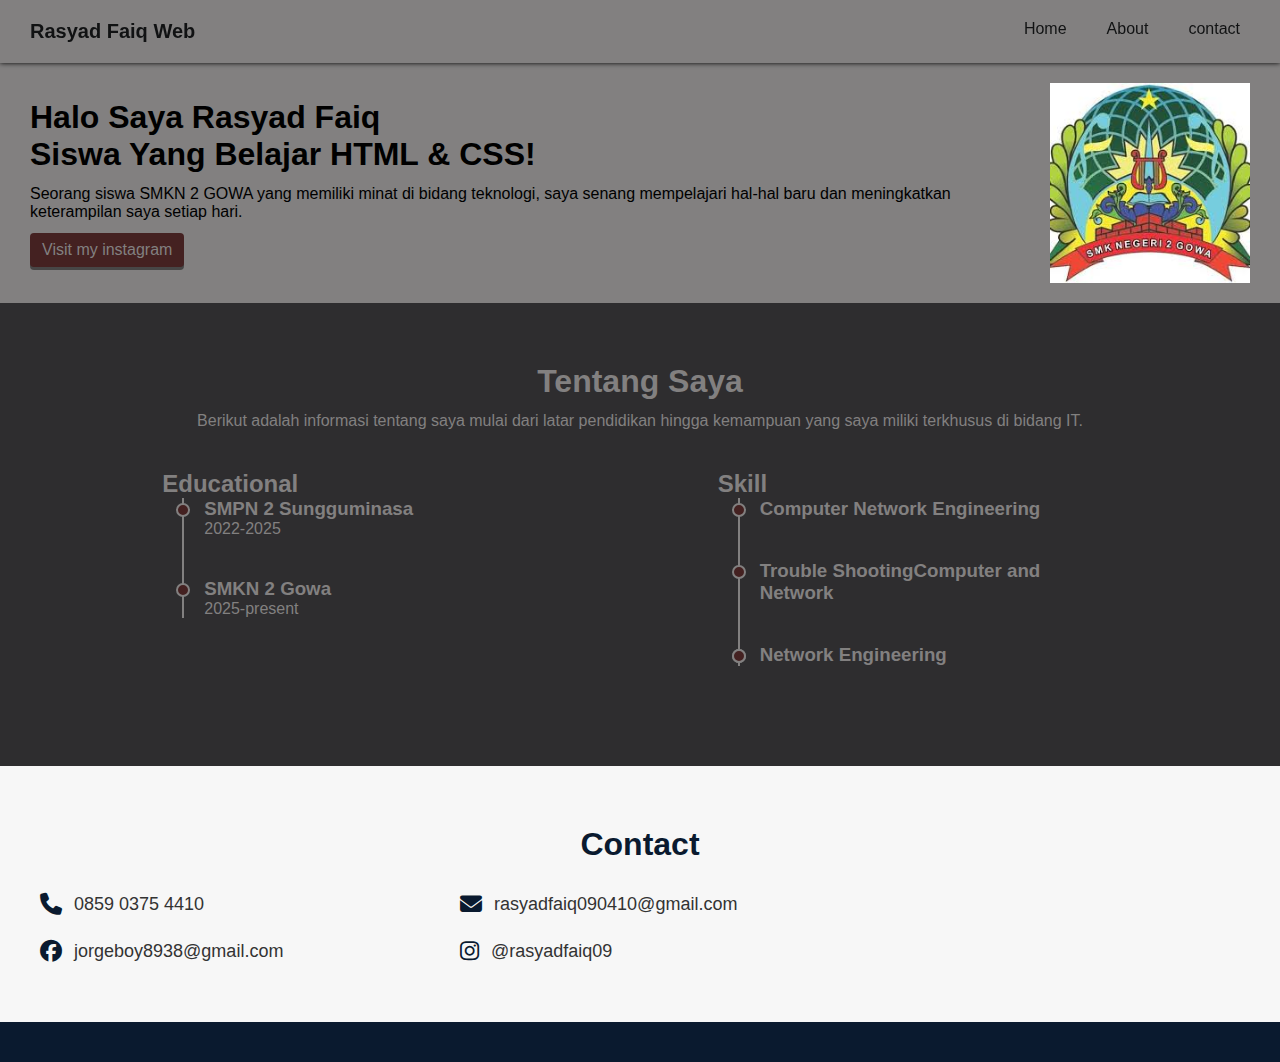
<file: index.html>
<!DOCTYPE html>
<html lang="en">

<head>
    <meta charset="UTF-8">
    <meta name="viewport" content="width=a, initial-scale=1.0">
    <title>my website</title>
    <link rel="stylesheet" href="assetss/css/style.css">
    <link
    rel="stylesheet"
    href="https://cdnjs.cloudflare.com/ajax/libs/font-awesome/6.5.0/css/all.min.css"/>
</head>

<body>
    <nav>

        <a href="" class="nama">Rasyad Faiq Web</a>
        <ul class="menu-navbar">
            <li><a href="#home">Home</a></li>
            <li><a href="#about">About</a></li>
            <li><a href="#contact">contact</a></li>
        </ul>
    </nav>
    <section id="home">
        <div>
            <h1>Halo Saya Rasyad Faiq<br />Siswa Yang Belajar HTML & CSS!</h1>
            <p>
                Seorang siswa SMKN 2 GOWA yang memiliki minat di bidang teknologi,
saya senang mempelajari hal-hal baru dan meningkatkan keterampilan saya setiap hari.
            </p>
            <a href="http://www.instagram.com/rasyadfaiq09">Visit my instagram</a>
        </div>
        <img src="assetss/img/LOGO SEKOLAH FAIQ.jpeg"alt="" />
        </section>
        <section id="about"> 
      <div class="info-about"> 
        <h1>Tentang Saya</h1> 
        <p> 
          Berikut adalah informasi tentang saya mulai dari latar pendidikan 
          hingga kemampuan yang saya miliki terkhusus di bidang IT. 
        </p> 
      </div> 
      <div class="content-about"> 
        <div class="timeline-container"> 
          <h2>Educational</h2> 
          <div class="timeline"> 
            <div class="timeline-item"> 
              <div class="dot"></div> 
              <div class="content"> 
                <h3>SMPN 2 Sungguminasa</h3> 
                <p>2022-2025</p> 
              </div> 
            </div> 
            <div class="timeline-item"> 
              <div class="dot"></div> 
              <div class="content"> 
                <h3>SMKN 2 Gowa</h3> 
                <p>2025-present</p> 
              </div> 
            </div> 
          </div> 
        </div> 
        <div class="timeline-container"> 
          <h2>Skill</h2> 
          <div class="timeline"> 
            <div class="timeline-item"> 
              <div class="dot"></div> 
              <div class="content"> 
                <h3>Computer Network Engineering </h3> 
              </div> 
            </div> 
            <div class="timeline-item"> 
              <div class="dot"></div> 
              <div class="content"> 
                <h3>Trouble ShootingComputer and Network</h3> 
              </div> 
            </div> 
            <div class="timeline-item"> 
              <div class="dot"></div> 
              <div class="content"> 
                <h3></h3> 
              </div> 
            </div> 
            <div class="timeline-item"> 
              <div class="dot"></div> 
              <div class="content"> 
                <h3>Network Engineering</h3> 
              </div> 
            </div> 
          </div> 
        </div> 
      </div> 
    </section>
    <section class="contact-section"> 
      <h2>Contact</h2> 
      <div class="contact-grid"> 
        <div class="contact-item"> 
          <i class="fa-solid fa-phone"></i> 
          <span>0859 0375 4410</span> 
        </div> 
        <div class="contact-item"> 
          <i class="fa-solid fa-envelope"></i> 
          <span>rasyadfaiq090410@gmail.com</span> 
        </div> 
        <div class="contact-item"> 
    
        </div> 
        <div class="contact-item"> 
          <i class="fa-brands fa-facebook"></i> 
          <span>jorgeboy8938@gmail.com</span> 
        </div> 
        <div class="contact-item"> 
          <i class="fa-brands fa-instagram"></i> 
          <span>@rasyadfaiq09</span> 
        </div> 
        <div class="contact-item"> 
          
        </div> 
      </div> 
    </section> 
 
    <footer>
</body>
<source>

</html>
</file>
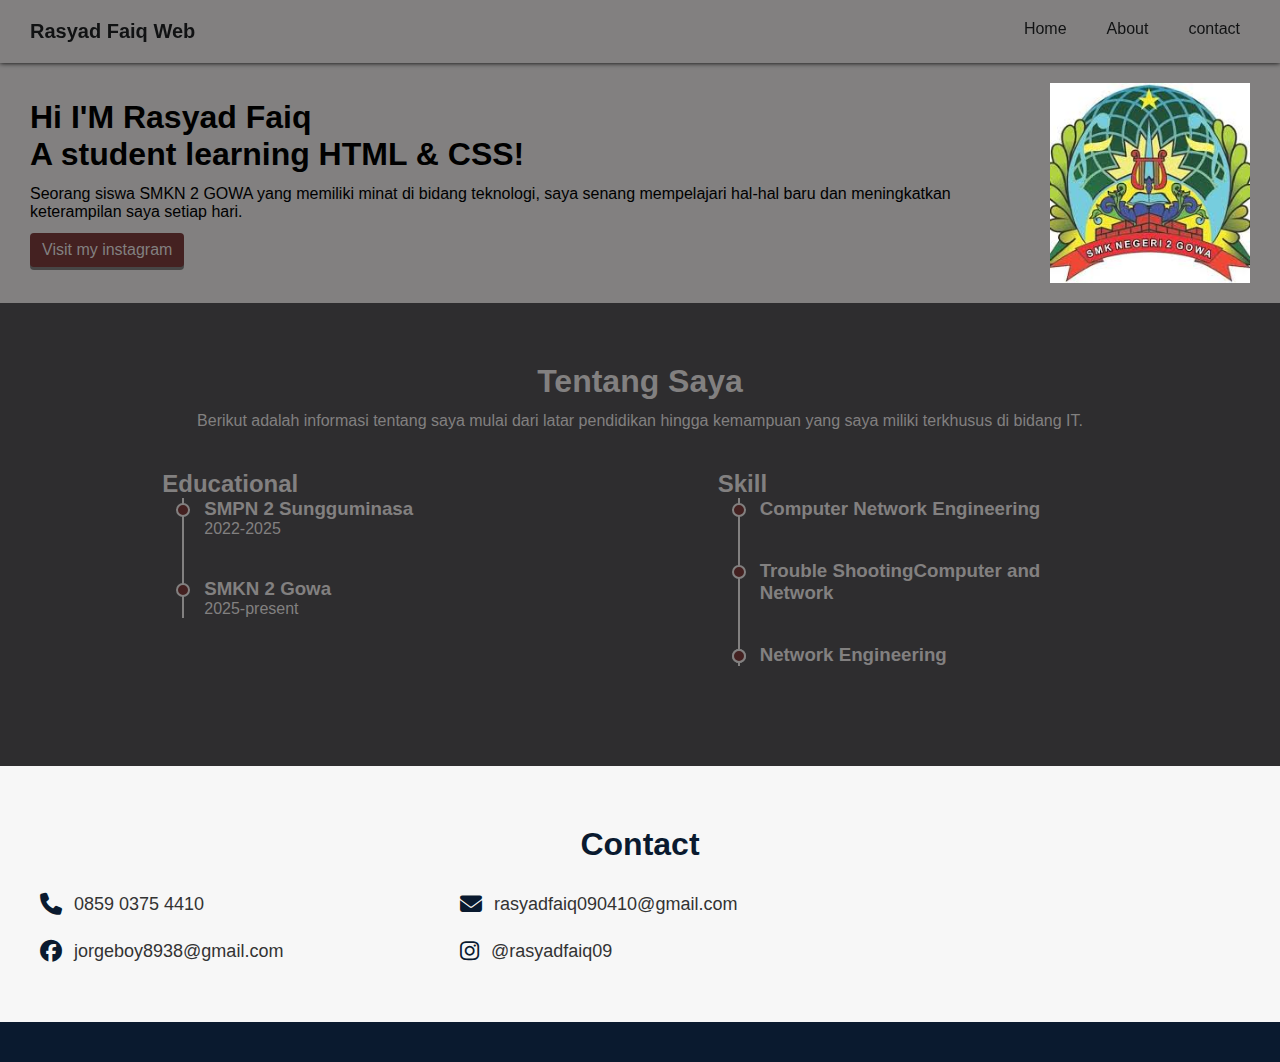
<file: index2.html>
<!DOCTYPE html>
<html lang="en">

<head>
    <meta charset="UTF-8">
    <meta name="viewport" content="width=a, initial-scale=1.0">
    <title>my website</title>
    <link rel="stylesheet" href="/assetss/css/style.css">
    <link
    rel="stylesheet"
    href="https://cdnjs.cloudflare.com/ajax/libs/font-awesome/6.5.0/css/all.min.css"/>
</head>

<body>
    <nav>

        <a href="" class="nama">Rasyad Faiq Web</a>
        <ul class="menu-navbar">
            <li><a href="#home">Home</a></li>
            <li><a href="#about">About</a></li>
            <li><a href="#contact">contact</a></li>
        </ul>
    </nav>
    <section id="home">
        <div>
            <h1>Hi I'M Rasyad Faiq<br />A student learning HTML & CSS!</h1>
            <p>
                Seorang siswa SMKN 2 GOWA yang memiliki minat di bidang teknologi,
saya senang mempelajari hal-hal baru dan meningkatkan keterampilan saya setiap hari.
            </p>
            <a href="http://www.instagram.com/rasyadfaiq09">Visit my instagram</a>
        </div>
        <img src="assetss/img/LOGO SEKOLAH FAIQ.jpeg"alt="" />
        </section>
        <section id="about"> 
      <div class="info-about"> 
        <h1>Tentang Saya</h1> 
        <p> 
          Berikut adalah informasi tentang saya mulai dari latar pendidikan 
          hingga kemampuan yang saya miliki terkhusus di bidang IT. 
        </p> 
      </div> 
      <div class="content-about"> 
        <div class="timeline-container"> 
          <h2>Educational</h2> 
          <div class="timeline"> 
            <div class="timeline-item"> 
              <div class="dot"></div> 
              <div class="content"> 
                <h3>SMPN 2 Sungguminasa</h3> 
                <p>2022-2025</p> 
              </div> 
            </div> 
            <div class="timeline-item"> 
              <div class="dot"></div> 
              <div class="content"> 
                <h3>SMKN 2 Gowa</h3> 
                <p>2025-present</p> 
              </div> 
            </div> 
          </div> 
        </div> 
        <div class="timeline-container"> 
          <h2>Skill</h2> 
          <div class="timeline"> 
            <div class="timeline-item"> 
              <div class="dot"></div> 
              <div class="content"> 
                <h3>Computer Network Engineering </h3> 
              </div> 
            </div> 
            <div class="timeline-item"> 
              <div class="dot"></div> 
              <div class="content"> 
                <h3>Trouble ShootingComputer and Network</h3> 
              </div> 
            </div> 
            <div class="timeline-item"> 
              <div class="dot"></div> 
              <div class="content"> 
                <h3></h3> 
              </div> 
            </div> 
            <div class="timeline-item"> 
              <div class="dot"></div> 
              <div class="content"> 
                <h3>Network Engineering</h3> 
              </div> 
            </div> 
          </div> 
        </div> 
      </div> 
    </section>
    <section class="contact-section"> 
      <h2>Contact</h2> 
      <div class="contact-grid"> 
        <div class="contact-item"> 
          <i class="fa-solid fa-phone"></i> 
          <span>0859 0375 4410</span> 
        </div> 
        <div class="contact-item"> 
          <i class="fa-solid fa-envelope"></i> 
          <span>rasyadfaiq090410@gmail.com</span> 
        </div> 
        <div class="contact-item"> 
    
        </div> 
        <div class="contact-item"> 
          <i class="fa-brands fa-facebook"></i> 
          <span>jorgeboy8938@gmail.com</span> 
        </div> 
        <div class="contact-item"> 
          <i class="fa-brands fa-instagram"></i> 
          <span>@rasyadfaiq09</span> 
        </div> 
        <div class="contact-item"> 
          
        </div> 
      </div> 
    </section> 
 
    <footer>
</body>
<source>

</html>
</file>
<file: assetss/css/style.css>
* {
margin: 0;
padding:0;
box-sizing:border-box

}
:root {
    --color-primary: #111213;
    --color-white: #828080;
    --color-orange-hover: #000000;
    --color-orange-default: #442121;
}
body {
font-family:Arial, sans-serif;

}
/*Navbar*/
nav {
    display: flex;
    width: 100%;
    justify-content: space-between;
    padding: 20px 30px;
    background-color: var(--color-white);
    box-shadow: black 0px 0px 5px;
    position: sticky;
    top: 0;
    z-index: 2;
}
nav  .nama {
    text-decoration: none;
    color: var(--color-primary);
    font-weight: bold;
    font-size: 20px;

}

.menu-navbar {
    display: flex;
    gap: 20px;
}

.menu-navbar li {
    list-style: none;
}

.menu-navbar li a {
    text-decoration: none;
    color: var(--color-primary);
    font-weight: 500;
    padding: 5px 10px;
    border-radius: 5px;
}

/* Hero Section */
#home {
  display: flex;
  gap: 20px;
  width: 100%;
  background-color: var(--color-white);
  padding: 20px 30px;
  align-items: center;
  justify-content:space-evenly;
}

#home div h1 {
  color: var(--color);
  font-size: 32px;
  margin-bottom: 12px;
}

#home div p {
  color: var(--color-);
  font-size: 16px;
  margin-bottom: 12px;
}

#home div a {
  background-color: var(--color-orange-default);
  color: var(--color-white);
  padding: 8px 12px;
  border-radius: 4px;
  text-decoration: none;
  font-weight: 500;
  display: inline-block;
  box-shadow: rgba(0, 0, 0, 0.452) 0px 3px 0px
}

#home div a:hover {
  background-color: var(--color-orange-default);
}

#home img {
  width: 200px;
}
#about { 
  background-color: rgb(46, 45, 47); 
  color: var(--color-white); 
  padding: 60px 30px; 
  display: flex; 
  flex-direction: column; 
  gap: 40px; 
} 

.info-about h1{
    font-size: 32px; 
  text-align: center; 
  margin-bottom: 12px; 
} 
 
.info-about p { 
  font-size: 16px; 
  text-align: center; 
} 
 
.content-about { 
  display: flex; 
  justify-content: space-around; 
  flex-wrap: wrap; 
  gap: 40px; 
} 
 
.timeline-container { 
  max-width: 400px; 
} 
 
.timeline { 
  position: relative; 
  margin-left: 20px; 
  border-left: 2px solid var(--color-white); 
} 
 
.timeline-item { 
  position: relative; 
  margin-bottom: 40px; 
  padding-left: 20px; 
} 
 
.timeline-item .dot { 
  position: absolute; 
  left: -8px; 
  top: 5px; 
  width: 14px; 
  height: 14px; 
  background-color: var(--color-orange-default); 
  border-radius: 50%; 
  border: 2px solid var(--color-white); 
} 
 
.contact-section { 
  padding: 60px 40px; 
  background: #f7f7f7; 
} 
 
.contact-section h2 { 
  font-size: 32px; 
  margin-bottom: 30px; 
  color: #0a1a2f; 
  font-weight: 700; 
  text-align: center; 
} 
 
.contact-grid { 
  display: grid; 
  grid-template-columns: repeat(3, 1fr); 
  gap: 25px 60px; 
} 
 
.contact-item { 
  display: flex; 
  align-items: center; 
  font-size: 18px; 
  color: #333; 
  font-weight: 500; 
} 
 
.contact-item i { 
  font-size: 22px; 
  margin-right: 12px; 
  color: #0a1a2f; 
} 
footer { 
background: #0a1a2f; 
color: #fff; 
text-align: center; 
padding: 20px 0; 
font-size: 16px; 
font-weight: 500; 
}

@media (max-width: 992px) {
  #home {
    flex-direction: column-reverse;
    text-align: left;
  }

  #home img {
    width: 50%;
  }

  .content-about {
    flex-direction: column;
    align-items: center;
  }

  .contact-grid {
    grid-template-columns: repeat(2, 1fr);
  }
}

@media (max-width: 576px) {
  nav {
    flex-direction: column;
    gap: 15px;
  }

  .menu-navbar {
    flex-direction: column;
    gap: 10px;
  }

  #home {
    padding: 40px 20px;
  }

  #home div h1 {
    font-size: 28px;
  }

  #home img {
    width: 220px;
    height: 220px;
  }

  .contact-grid {
    grid-template-columns: 1fr;
    gap: 20px;
  }
}
</file>
